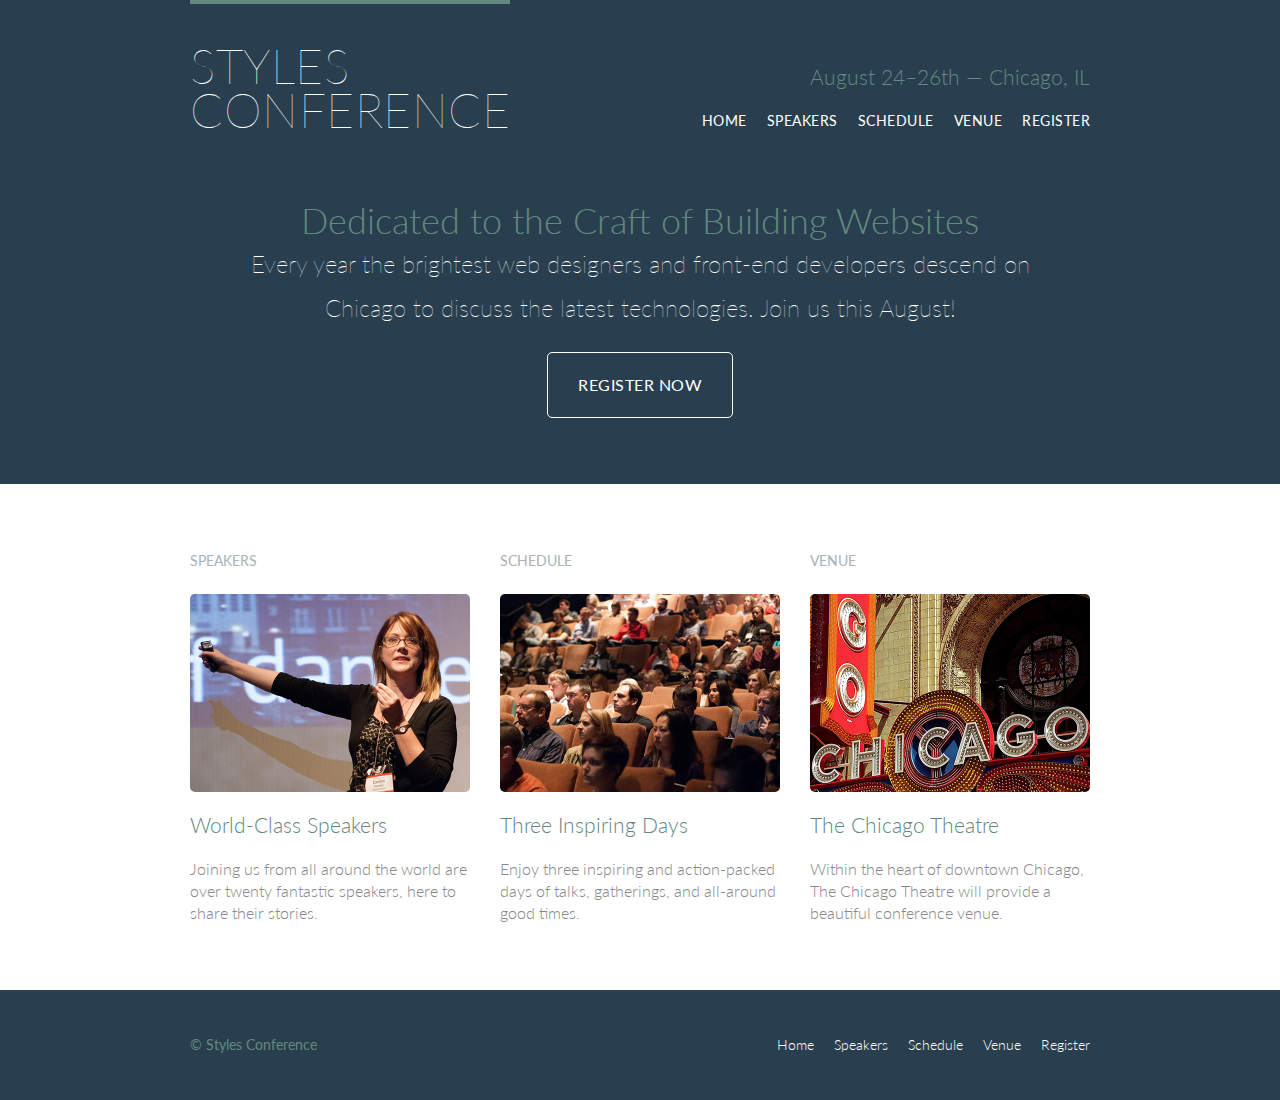
<file: index.html>
<!DOCTYPE html>
<html lang="en">

  <head>
    <meta charset="utf-8">
    <title>Styles Conference</title>
    <link rel="stylesheet" href="assets/stylesheets/main.css">
    <link rel="stylesheet" href="http://fonts.googleapis.com/css?family=Lato:100,300,400">
  </head>

  <body>

    <!-- Header -->

    <header class="primary-header container group">

      <h1 class="logo">
        <a href="index.html">Styles <br> Conference</a>
      </h1>

      <h3 class="tagline">August 24&ndash;26th &mdash; Chicago, IL</h3>

      <nav class="nav primary-nav">
        <ul>
          <li><a href="index.html">Home</a></li><!--
          --><li><a href="speakers.html">Speakers</a></li><!--
          --><li><a href="schedule.html">Schedule</a></li><!--
          --><li><a href="venue.html">Venue</a></li><!--
          --><li><a href="register.html">Register</a></li>
        </ul>
      </nav>

    </header>

    <!-- Hero -->

    <section class="hero container">

      <h2>Dedicated to the Craft of Building Websites</h2>

      <p>Every year the brightest web designers and front-end developers descend on Chicago to discuss the latest technologies. Join us this August!</p>

      <a class="btn btn-alt" href="register.html">Register Now</a>

    </section>

    <!-- Teasers -->

    <section class="row">
      <div class="grid">

        <!-- Speakers -->

        <section class="teaser col-1-3">
          <h5>Speakers</h5>
          <a href="speakers.html">
            <img src="assets/images/home/speakers.jpg" alt="Professional Speaker">
            <h3>World-Class Speakers</h3>
          </a>
          <p>Joining us from all around the world are over twenty fantastic speakers, here to share their stories.</p>
        </section><!--

        Schedule

        --><section class="teaser col-1-3">
          <h5>Schedule</h5>
          <a href="schedule.html">
            <img src="assets/images/home/schedule.jpg">
            <h3>Three Inspiring Days</h3>
          </a>
          <p>Enjoy three inspiring and action-packed days of talks, gatherings, and all-around good times.</p>
        </section><!--

        Venue

        --><section class="teaser col-1-3">
          <h5>Venue</h5>
          <a href="venue.html">
            <img src="assets/images/home/venue.jpg">
            <h3>The Chicago Theatre</h3>
          </a>
          <p>Within the heart of downtown Chicago, The Chicago Theatre will provide a beautiful conference venue.</p>
        </section>

      </div>
    </section>

    <!-- Footer -->

    <footer class="primary-footer container group">

      <small>&copy; Styles Conference</small>

      <nav class="nav">
        <ul>
          <li><a href="index.html">Home</a></li><!--
          --><li><a href="speakers.html">Speakers</a></li><!--
          --><li><a href="schedule.html">Schedule</a></li><!--
          --><li><a href="venue.html">Venue</a></li><!--
          --><li><a href="register.html">Register</a></li>
        </ul>
      </nav>

    </footer>

  </body>
</html>
</file>
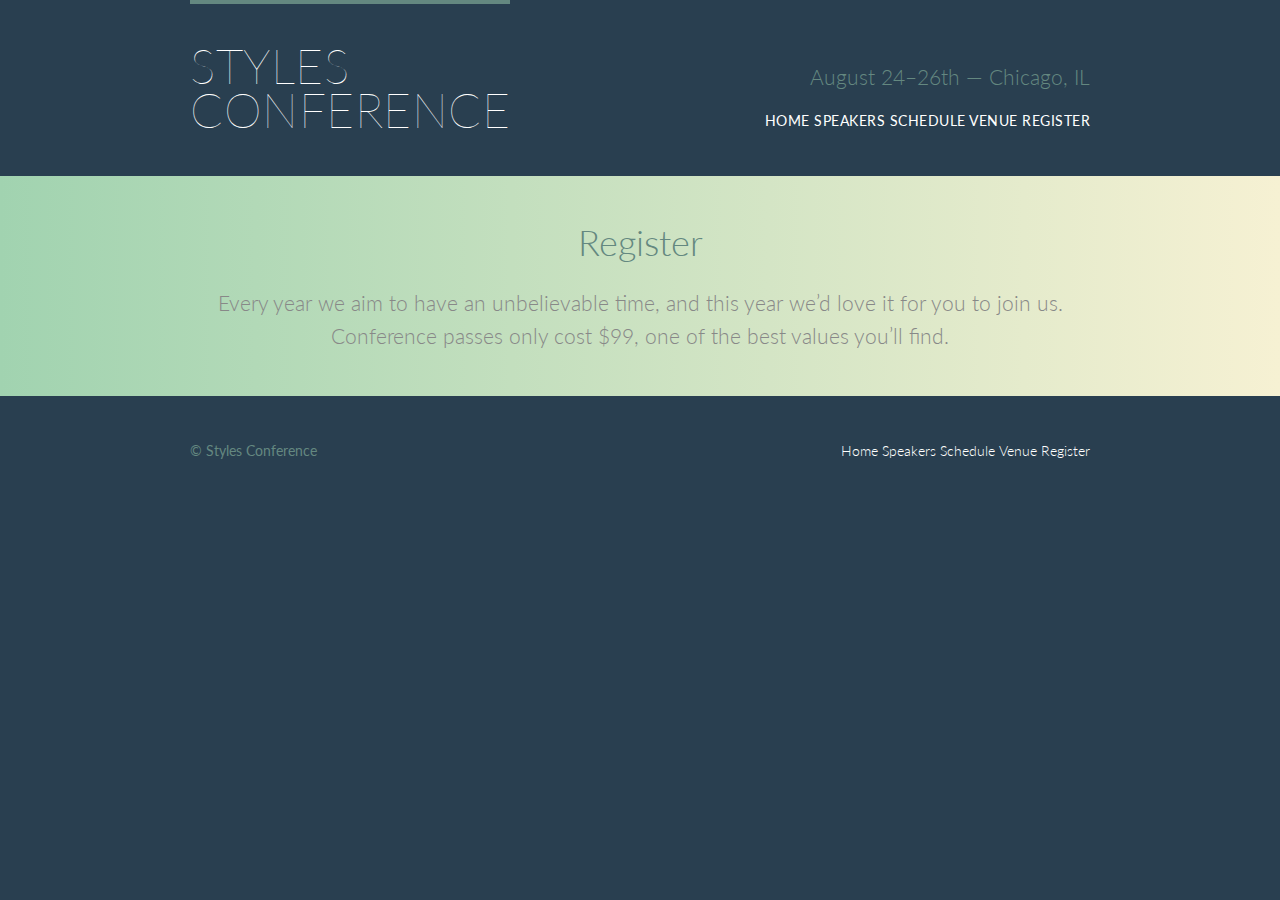
<file: register.html>
<!DOCTYPE html>
<html lang="en">

  <head>
    <meta charset="utf-8">
    <title>Register - Styles Conference</title>
    <link rel="stylesheet" href="assets/stylesheets/main.css">
    <link rel="stylesheet" href="http://fonts.googleapis.com/css?family=Lato:100,300,400">
  </head>

  <body>

    <!-- Header -->

    <header class="primary-header container group">

      <h1 class="logo">
        <a href="index.html">Styles <br> Conference</a>
      </h1>

      <h3 class="tagline">August 24&ndash;26th &mdash; Chicago, IL</h3>

      <nav class="nav primary-nav">
        <a href="index.html">Home</a>
        <a href="speakers.html">Speakers</a>
        <a href="schedule.html">Schedule</a>
        <a href="venue.html">Venue</a>
        <a href="register.html">Register</a>
      </nav>

    </header>

    <!-- Lead -->

    <section class="row-alt">
      <div class="lead container">

        <h1>Register</h1>

        <p>Every year we aim to have an unbelievable time, and this year we&#8217;d love it for you to join us. Conference passes only cost $99, one of the best values you&#8217;ll find.</p>

      </div>
    </section>

    <!-- Footer -->

    <footer class="primary-footer container group">

      <small>&copy; Styles Conference</small>

      <nav class="nav">
        <a href="index.html">Home</a>
        <a href="speakers.html">Speakers</a>
        <a href="schedule.html">Schedule</a>
        <a href="venue.html">Venue</a>
        <a href="register.html">Register</a>
      </nav>

    </footer>

  </body>
</html>
</file>
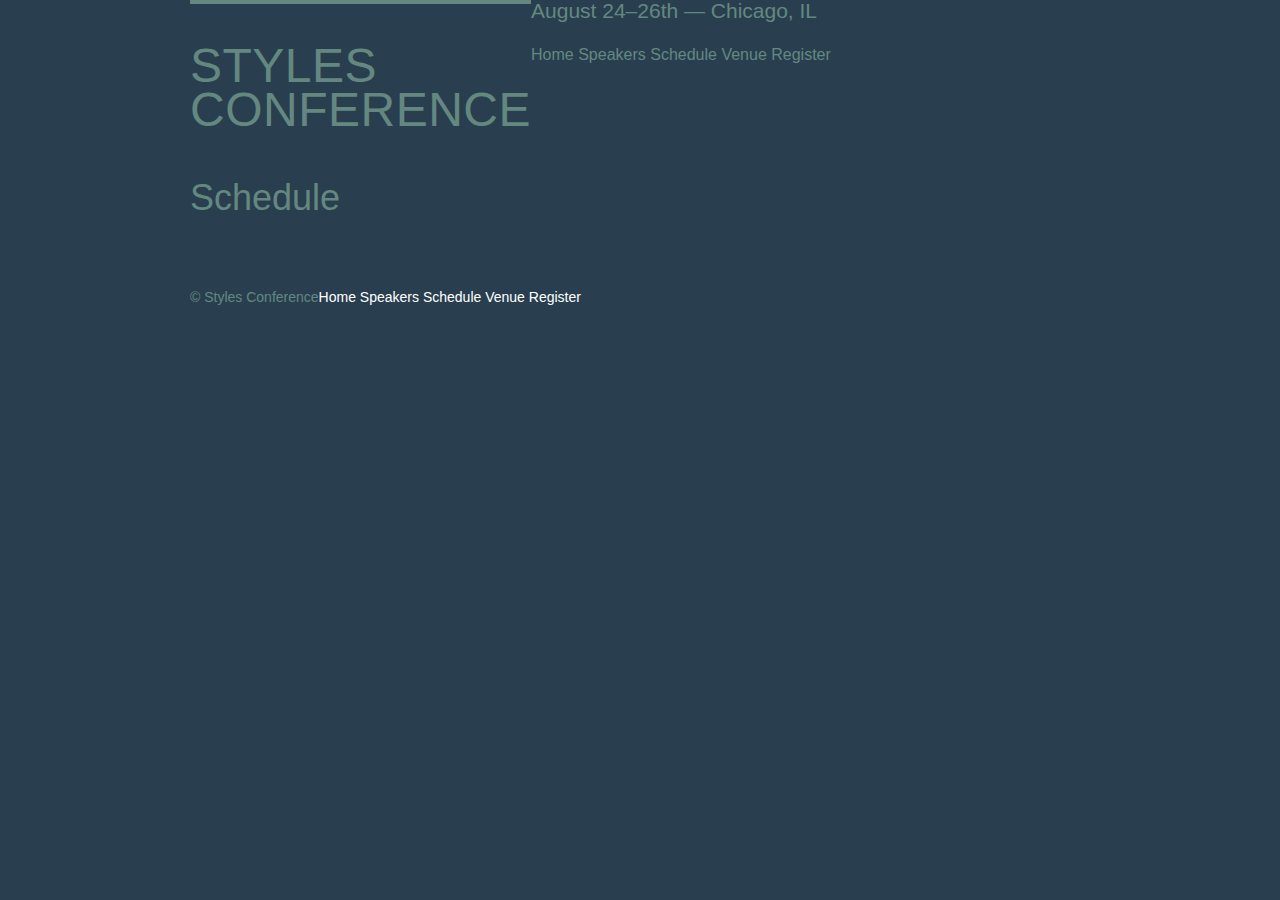
<file: schedule.html>
<!DOCTYPE html>
<html lang="en">

  <head>
    <meta charset="utf-8">
    <title>Schedule - Styles Conference</title>
    <link rel="stylesheet" href="assets/stylesheets/main.css">
  </head>

  <body>

    <!-- Header -->

    <header class="container group">

      <h1 class="logo">
        <a href="index.html">Styles <br> Conference</a>
      </h1>

      <h3>August 24&ndash;26th &mdash; Chicago, IL</h3>

      <nav>
        <a href="index.html">Home</a>
        <a href="speakers.html">Speakers</a>
        <a href="schedule.html">Schedule</a>
        <a href="venue.html">Venue</a>
        <a href="register.html">Register</a>
      </nav>

    </header>

    <!-- Main content -->

    <section class="container">

      <h1>Schedule</h1>

    </section>

    <!-- Footer -->

    <footer class="primary-footer container group">

      <small>&copy; Styles Conference</small>

      <nav>
        <a href="index.html">Home</a>
        <a href="speakers.html">Speakers</a>
        <a href="schedule.html">Schedule</a>
        <a href="venue.html">Venue</a>
        <a href="register.html">Register</a>
      </nav>

    </footer>

  </body>
</html>
</file>
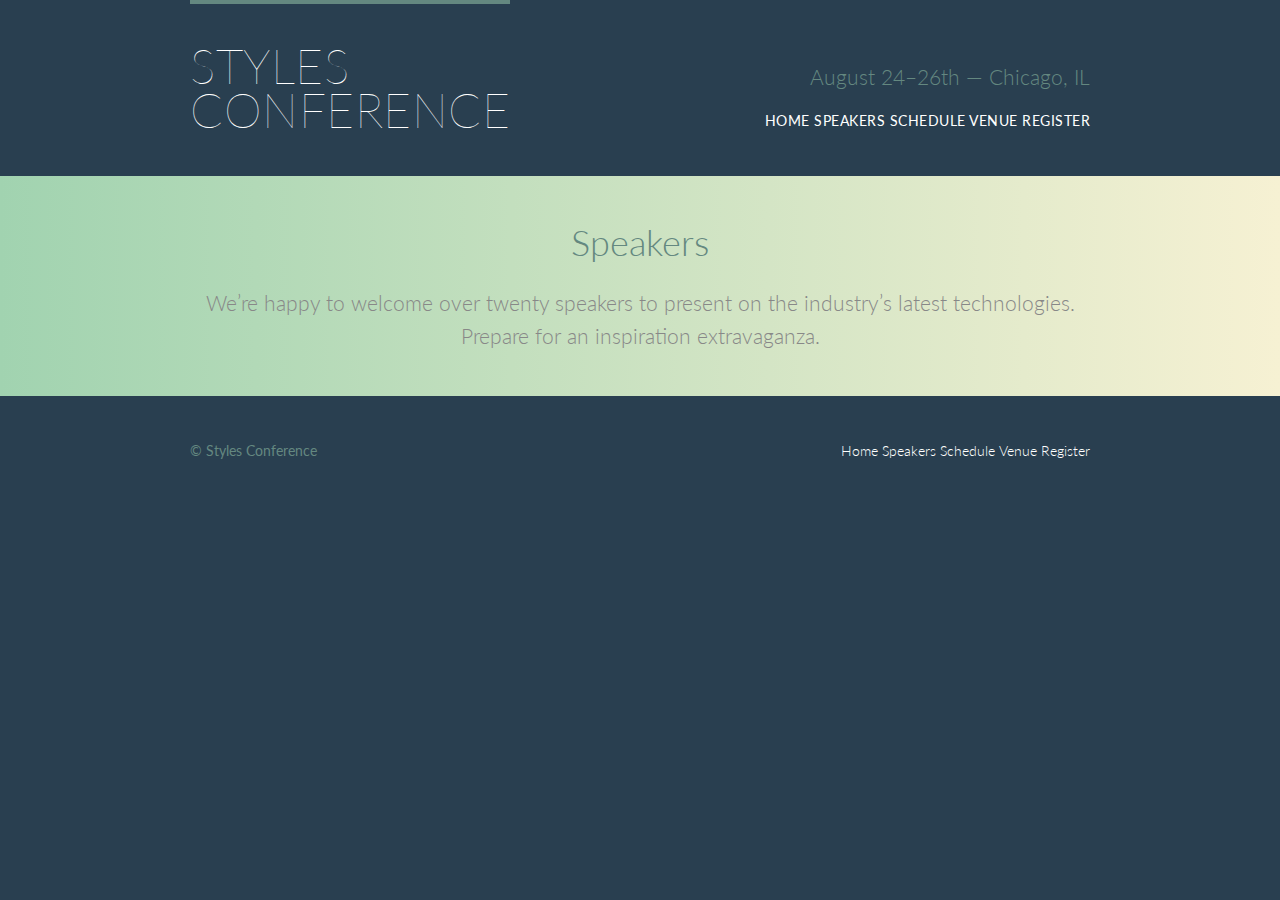
<file: speakers.html>
<!DOCTYPE html>
<html lang="en">

  <head>
    <meta charset="utf-8">
    <title>Speakers - Styles Conference</title>
    <link rel="stylesheet" href="assets/stylesheets/main.css">
    <link rel="stylesheet" href="http://fonts.googleapis.com/css?family=Lato:100,300,400">
  </head>

  <body>

    <!-- Header -->

    <header class="primary-header container group">

      <h1 class="logo">
        <a href="index.html">Styles <br> Conference</a>
      </h1>

      <h3 class="tagline">August 24&ndash;26th &mdash; Chicago, IL</h3>

      <nav class="nav primary-nav">
        <a href="index.html">Home</a>
        <a href="speakers.html">Speakers</a>
        <a href="schedule.html">Schedule</a>
        <a href="venue.html">Venue</a>
        <a href="register.html">Register</a>
      </nav>

    </header>

    <!-- Lead -->

    <section class="row-alt">
      <div class="lead container">

        <h1>Speakers</h1>

        <p>We&#8217;re happy to welcome over twenty speakers to present on the industry&#8217;s latest technologies. Prepare for an inspiration extravaganza.</p>

      </div>
    </section>

    <!-- Footer -->

    <footer class="primary-footer container group">

      <small>&copy; Styles Conference</small>

      <nav class="nav">
        <a href="index.html">Home</a>
        <a href="speakers.html">Speakers</a>
        <a href="schedule.html">Schedule</a>
        <a href="venue.html">Venue</a>
        <a href="register.html">Register</a>
      </nav>

    </footer>

  </body>
</html>
</file>
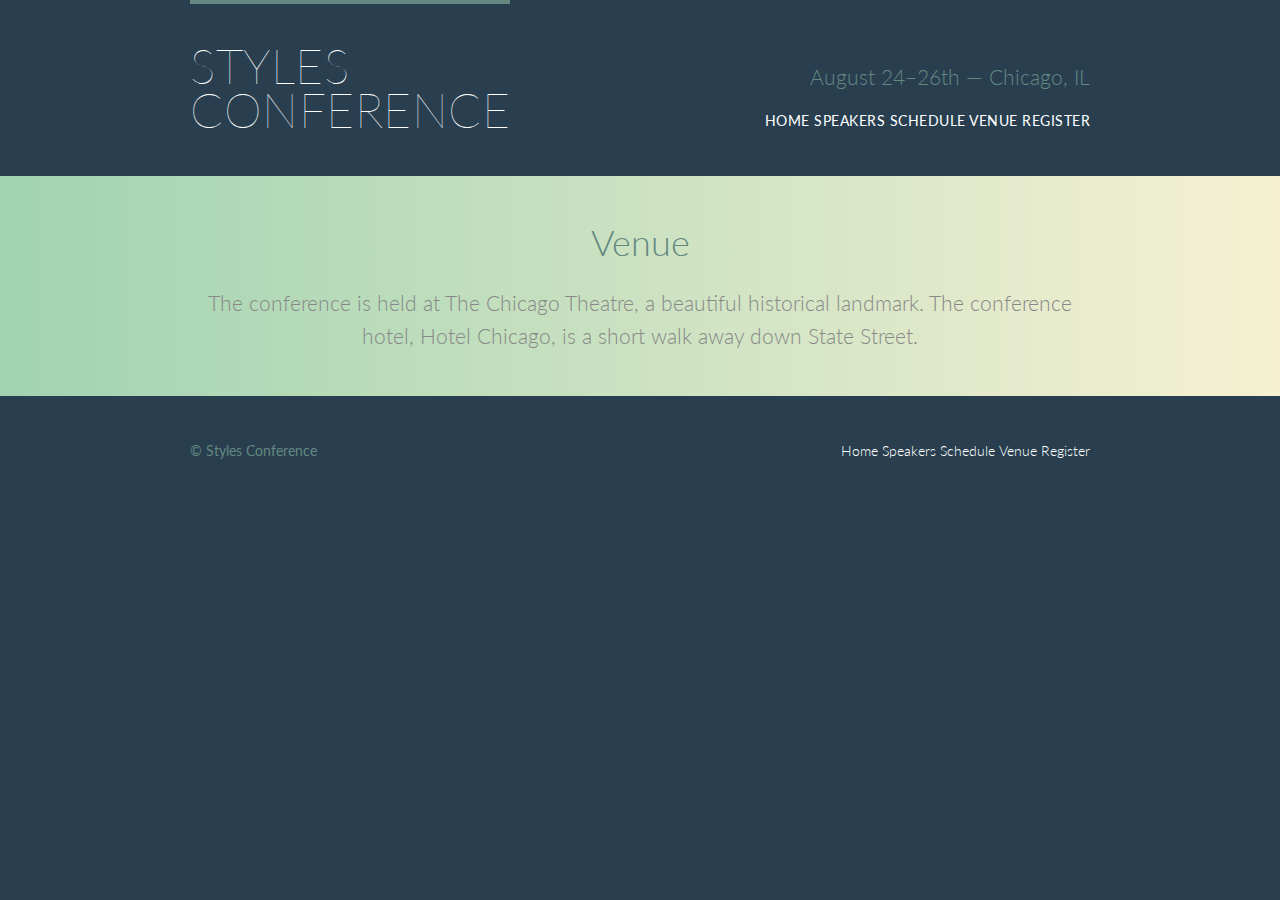
<file: venue.html>
<!DOCTYPE html>
<html lang="en">

  <head>
    <meta charset="utf-8">
    <title>Venue - Styles Conference</title>
    <link rel="stylesheet" href="assets/stylesheets/main.css">
    <link rel="stylesheet" href="http://fonts.googleapis.com/css?family=Lato:100,300,400">
  </head>

  <body>

    <!-- Header -->

    <header class="primary-header container group">

      <h1 class="logo">
        <a href="index.html">Styles <br> Conference</a>
      </h1>

      <h3 class="tagline">August 24&ndash;26th &mdash; Chicago, IL</h3>

      <nav class="nav primary-nav">
        <a href="index.html">Home</a>
        <a href="speakers.html">Speakers</a>
        <a href="schedule.html">Schedule</a>
        <a href="venue.html">Venue</a>
        <a href="register.html">Register</a>
      </nav>

    </header>

    <!-- Lead -->

    <section class="row-alt">
      <div class="lead container">

        <h1>Venue</h1>

        <p>The conference is held at The Chicago Theatre, a beautiful historical landmark. The conference hotel, Hotel Chicago, is a short walk away down State Street.</p>

      </div>
    </section>

    <!-- Footer -->

    <footer class="primary-footer container group">

      <small>&copy; Styles Conference</small>

      <nav class="nav">
        <a href="index.html">Home</a>
        <a href="speakers.html">Speakers</a>
        <a href="schedule.html">Schedule</a>
        <a href="venue.html">Venue</a>
        <a href="register.html">Register</a>
      </nav>

    </footer>

  </body>
</html>
</file>
<file: assets/stylesheets/main.css>
/* http://meyerweb.com/eric/tools/css/reset/
   v2.0 | 20110126
   License: none (public domain)
*/

html, body, div, span, applet, object, iframe,
h1, h2, h3, h4, h5, h6, p, blockquote, pre,
a, abbr, acronym, address, big, cite, code,
del, dfn, em, img, ins, kbd, q, s, samp,
small, strike, strong, sub, sup, tt, var,
b, u, i, center,
dl, dt, dd, ol, ul, li,
fieldset, form, label, legend,
table, caption, tbody, tfoot, thead, tr, th, td,
article, aside, canvas, details, embed,
figure, figcaption, footer, header, hgroup,
menu, nav, output, ruby, section, summary,
time, mark, audio, video {
  margin: 0;
  padding: 0;
  border: 0;
  font-size: 100%;
  font: inherit;
  vertical-align: baseline;
}
/* HTML5 display-role reset for older browsers */
article, aside, details, figcaption, figure,
footer, header, hgroup, menu, nav, section {
  display: block;
}
body {
  line-height: 1;
}
ol, ul {
  list-style: none;
}
blockquote, q {
  quotes: none;
}
blockquote:before, blockquote:after,
q:before, q:after {
  content: '';
  content: none;
}
table {
  border-collapse: collapse;
  border-spacing: 0;
}

/*
  ========================================
  Custom styles
  ========================================
*/

body {
  background: #293f50;
  color: #888;
  font: 300 16px/22px "Lato", "Open Sans", "Helvetica Neue", Helvetica, Arial, sans-serif;
}

/*
  ========================================
  Grid
  ========================================
*/

*,
*:before,
*:after {
  -webkit-box-sizing: border-box;
     -moz-box-sizing: border-box;
          box-sizing: border-box;
}
.container,
.grid {
  margin: 0 auto;
  width: 960px;
}
.container {
  padding-left: 30px;
  padding-right: 30px;
}
.grid,
.col-1-3,
.col-2-3 {
  padding-left: 15px;
  padding-right: 15px;
}
.col-1-3,
.col-2-3  {
  display: inline-block;
  vertical-align: top;
}
.col-1-3 {
  width: 33.33%;
}
.col-2-3 {
  width: 66.66%;
}

/*
  ========================================
  Clearfix
  ========================================
*/

.group:before,
.group:after {
  content: "";
  display: table;
}
.group:after {
  clear: both;
}
.group {
  clear: both;
  *zoom: 1;
}

/*
  ========================================
  Rows
  ========================================
*/

.row,
.row-alt {
  min-width: 960px;
}
.row {
  background: #fff;
  padding: 66px 0 44px 0;
}
.row-alt {
  background: #cbe2c1;
  background: -webkit-linear-gradient(to right, #a1d3b0, #f6f1d3);
  background:    -moz-linear-gradient(to right, #a1d3b0, #f6f1d3);
  background:         linear-gradient(to right, #a1d3b0, #f6f1d3);
  padding: 44px 0 22px 0;
}

/*
  ========================================
  Typography
  ========================================
*/

h1, h2, h3, h4 {
  color: #648880;
}
h1, h3, h4, h5, p {
  margin-bottom: 22px;
}
h1 {
  font-size: 36px;
  line-height: 44px;
}
h2 {
  font-size: 24px;
  line-height: 44px;
}
h3 {
  font-size: 21px;
}
h4 {
  font-size: 18px;
}
h5 {
  color: #a9b2b9;
  font-size: 14px;
  font-weight: 400;
  text-transform: uppercase;
}
strong {
  font-weight: 400;
}
cite,
em {
  font-style: italic;
}

/*
  ========================================
  Leads
  ========================================
*/

.lead {
  text-align: center;
}
.lead p {
  font-size: 21px;
  line-height: 33px;
}

/*
  ========================================
  Links
  ========================================
*/

a {
  color: #648880;
  text-decoration: none;
}
a:hover {
  color: #a9b2b9;
}
p a {
  border-bottom: 1px solid #dfe2e5;
}
.primary-header a,
.primary-footer a {
  color: #fff;
}
.primary-header a:hover,
.primary-footer a:hover {
  color: #648880;
}

/*
  ========================================
  Buttons
  ========================================
*/

.btn {
  border-radius: 5px;
  color: #fff;
  cursor: pointer;
  display: inline-block;
  font-weight: 400;
  letter-spacing: .5px;
  margin: 0;
  text-transform: uppercase;
}
.btn-alt {
  border: 1px solid #fff;
  padding: 10px 30px;
}
.btn-alt:hover {
  background: #fff;
  color: #648880;
}

/*
  ========================================
  Primary header
  ========================================
*/

.logo {
  border-top: 4px solid #648880;
  float: left;
  font-size: 48px;
  font-weight: 100;
  letter-spacing: .5px;
  line-height: 44px;
  padding: 40px 0 22px 0;
  text-transform: uppercase;
}
.tagline {
  margin: 66px 0 22px 0;
  text-align: right;
}
.primary-nav {
  font-size: 14px;
  font-weight: 400;
  letter-spacing: .5px;
  text-transform: uppercase;
}

/*
  ========================================
  Primary footer
  ========================================
*/

.primary-footer {
  color: #648880;
  font-size: 14px;
  padding-bottom: 44px;
  padding-top: 44px;
}
.primary-footer small {
  float: left;
  font-weight: 400;
}

/*
  ========================================
  Navigation
  ========================================
*/

.nav {
  text-align: right;
}
.nav li {
  display: inline-block;
  margin: 0 10px;
  vertical-align: top;
}
.nav li:last-child {
  margin-right: 0;
}

/*
  ========================================
  Home
  ========================================
*/

.hero {
  color: #fff;
  line-height: 44px;
  padding: 22px 80px 66px 80px;
  text-align: center;
}
.hero h2 {
  font-size: 36px;
}
.hero p {
  font-size: 24px;
  font-weight: 100;
}
.teaser a:hover h3 {
  color: #a9b2b9;
}
.teaser img{
  border-radius: 5px;
  display: block;
  margin-bottom: 22px;
  max-width: 100%
}

/*
  ========================================
  Speakers
  ========================================
*/

.speaker {
  margin-bottom: 44px;
}
.speaker-info {
  border: 1px solid #dfe2e5;
  border-radius: 5px;
  margin-top: 88px;
  padding: 22px 0;
  text-align: center;
}
</file>
